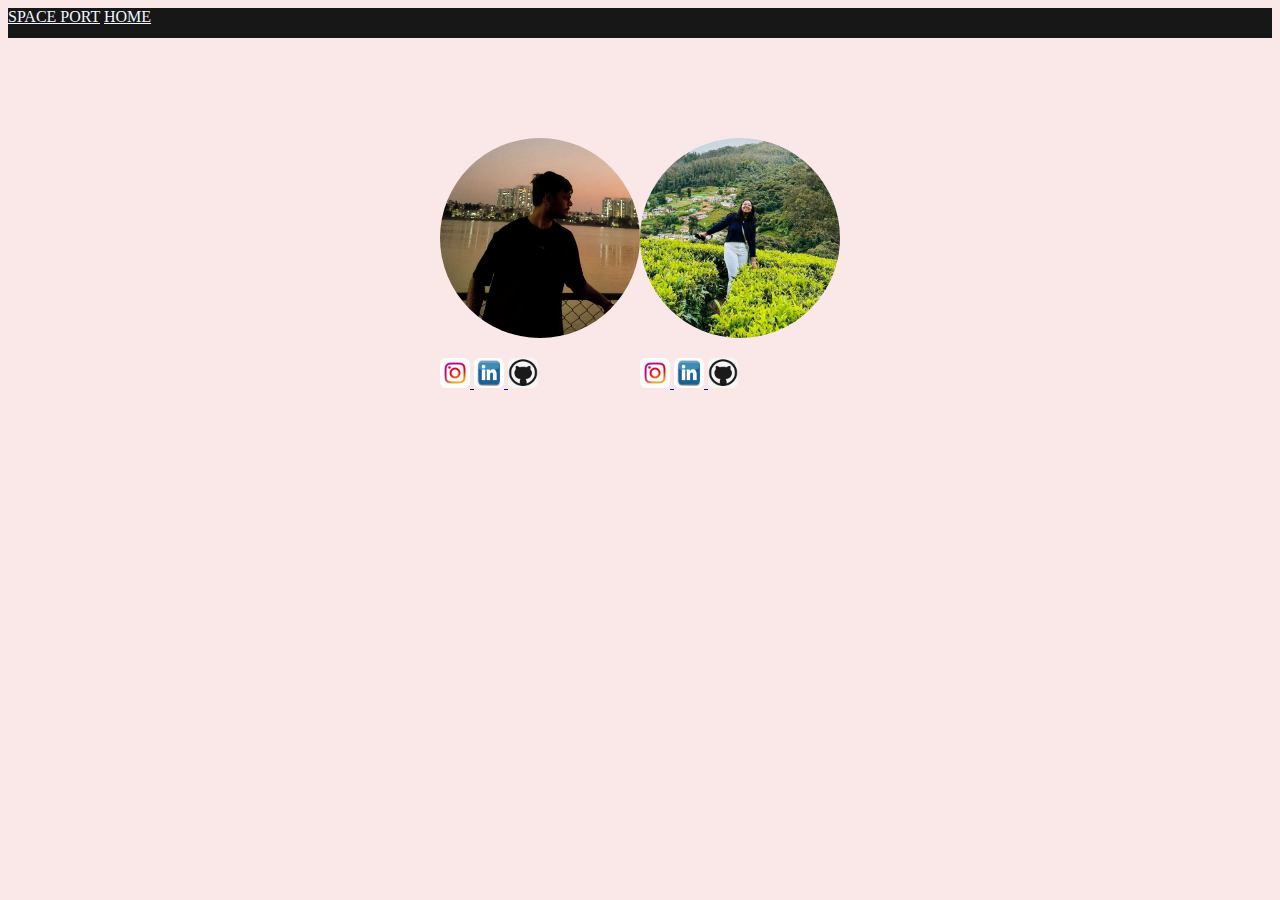
<file: about.html>
<!DOCTYPE html>
<html lang="en">
  <head>
    <meta charset="UTF-8" />
    <meta name="viewport" content="width=device-width, initial-scale=1.0" />
    <title>Document</title>
    <link rel="stylesheet" href="about.css" />
  </head>
  <body>
    <header></header>
    <div class="nav">
        <a class="navbar" href="#">SPACE PORT</a>
        <a class="navhome" aria-current="page" href="index.html">HOME</a>
    </div> </header>
    <div class="container">
      <div class="person1">
        <div class="img1"></div>
        <a href="https://www.instagram.com/devansh_aryan_/" class="image1">
          <img id="id1" src="th (16).jpeg" />
        </a>
        <a
          href="https://www.linkedin.com/in/devansh-aryan-62b37816a/ "
          class="image2"
        >
          <img id="id2" src="th (17).jpeg" />
        </a>
        <a
        href="https://github.com/devansharyan123 "
        class="image3"
      >
        <img id="id3" src="th (18).jpeg" />
      </a>
      </div>

      <div class="person2">
        <div class="img2"></div>
        <a href="https://instagram.com/hansa0217?igshid=NzZlODBkYWE4Ng==">
          <img id="id1" src="th (16).jpeg" />
        </a>
        <a
        href="https://www.linkedin.com/in/hansa-singh-1aa6432a0/ "
        class="image2"
      >
        <img id="id2" src="th (17).jpeg" />
      </a>
      <a
      href="https://github.com/HansaSingh "
      class="image3"
    >
      <img id="id3" src="th (18).jpeg" />
    </a>
      </div>
    </div>
  </body>
</html>
</file>
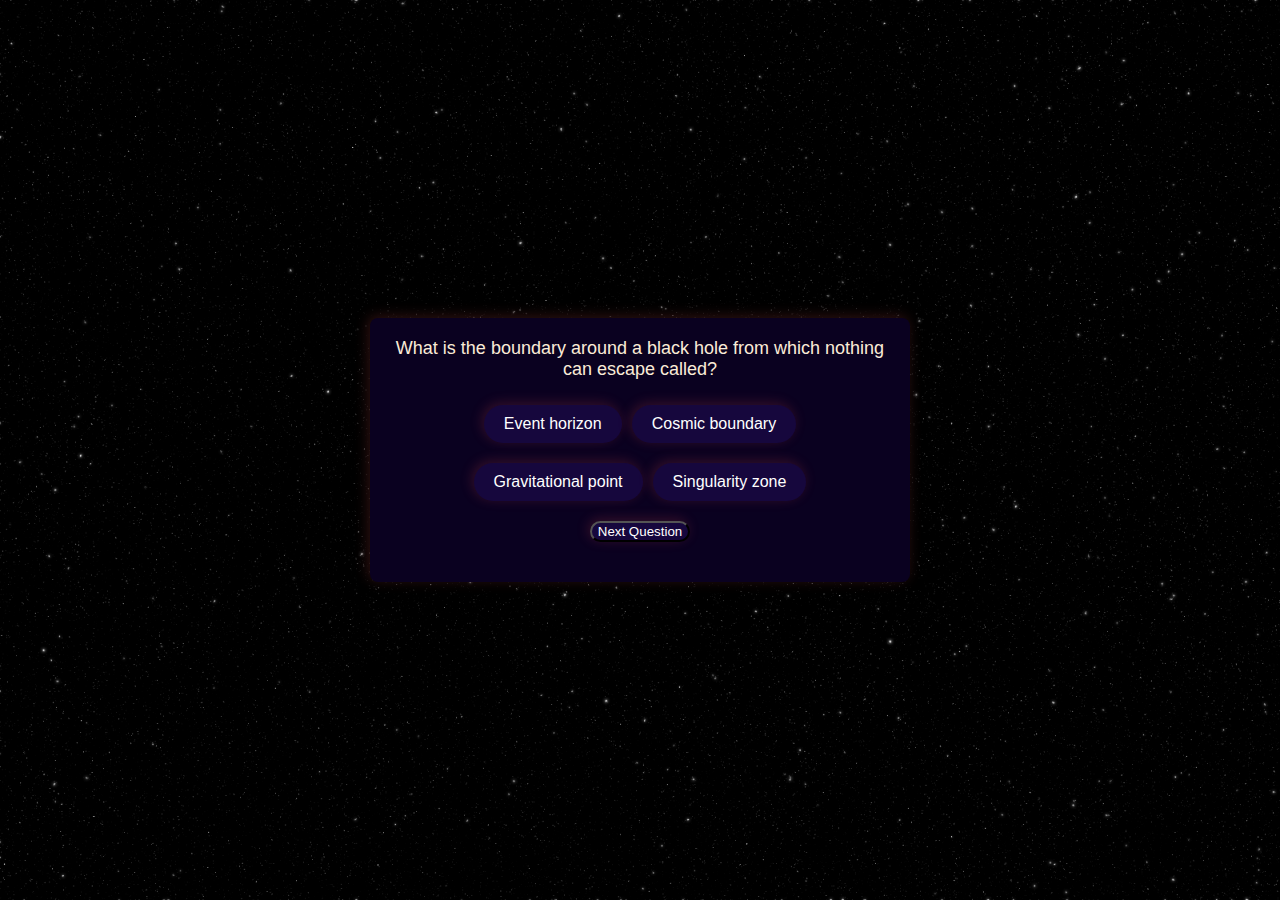
<file: black.html>
<!DOCTYPE html>
<html lang="en">
<head>
    <meta charset="UTF-8">
    <meta name="viewport" content="width=device-width, initial-scale=1.0">
    <title>Planet Quiz</title>
    <link rel="stylesheet" href="black.css">
   
</head>
<body>
    
    <div id="quiz-container">
        <div class="question" id="question"></div>
        <div class="options" id="options"></div>
        <button onclick="nextQuestion()">Next Question</button>
        <div id="result"></div>
    </div>

    <script src="black.js"></script>
       
   
</body>
</html>
</file>
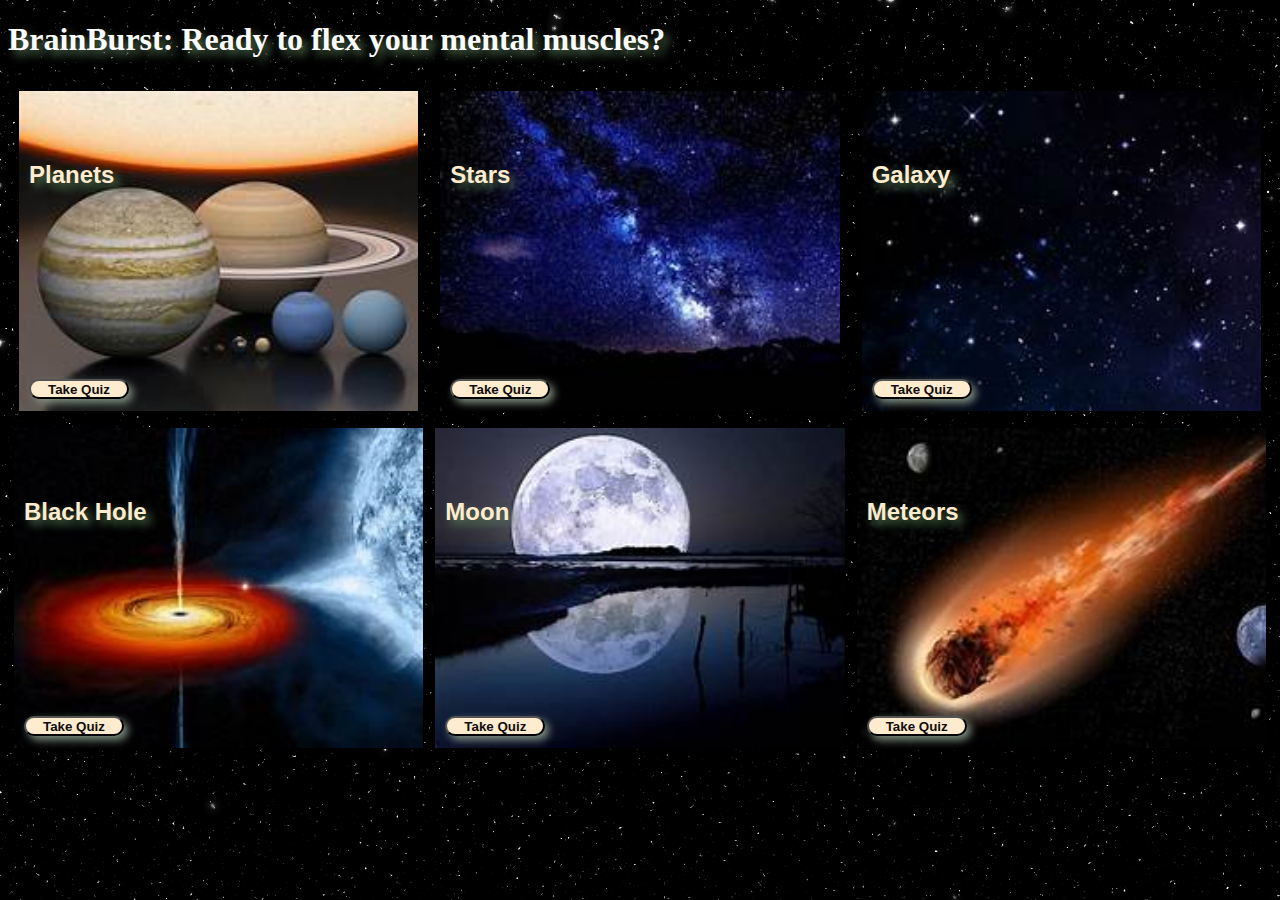
<file: brainburstmain.html>
<!DOCTYPE html>
<html lang="en">
<head>
    <meta charset="UTF-8">
    <meta name="viewport" content="width=device-width, initial-scale=1.0">
    <title>Document</title>
    <link rel="stylesheet" href="brainburstmain.css">
</head>
<body>
  
    <h1>BrainBurst: Ready to flex your mental muscles?</h1>
   
    <div class="box-row">
      <div class="box1 box">
        <h3>Planets</h3>
      <div class="img1"></div>
      <form action="planets.html">
      <button class="round" id="quiz">
       Take Quiz
      </button></form>
      </div>
      <div class="box2 box"> <h3>Stars</h3>
        <div class="img2"></div>
        <form action="stars.html">
        <button  class="round" id="quiz">Take Quiz</button>
      </div></form>
      <div class="box3 box"> <h3>Galaxy</h3>
        <div class="img3"></div>
        <form action="galaxy.html">
        <button  class="round" id="quiz">Take Quiz</button>
      </div></form>
    </div>
    <div class="box-row1">
      <div class="box4 boxo"> <h3>Black Hole</h3>
        <div class="img4"></div>
        <form action="black.html">
        <button  class="round" id="quiz">Take Quiz</button>
      </div></form>
      <div class="box5 boxo"> <h3>Moon</h3>
        <div class="img5"></div>
        <form action="moon.html">
        <button  class="round" id="quiz">Take Quiz</button>
      </div></form>
      <div class="box6 boxo"> <h3>Meteors</h3>
        <div class="img6"></div>
        <form action="meteor.html">
        <button  class="round" id="quiz">Take Quiz</button>
      </div></form>
    </div>
</body>
</html>
</file>
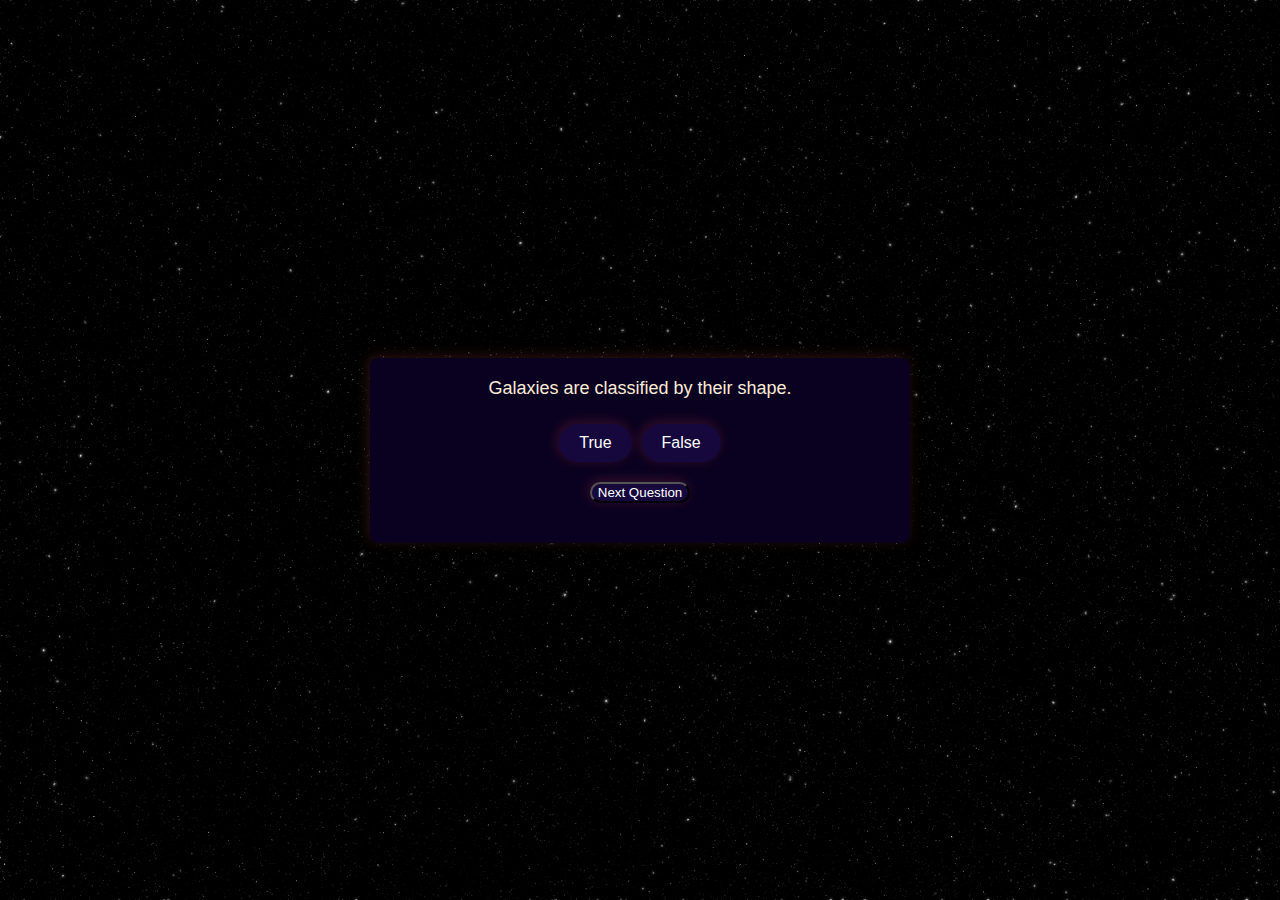
<file: galaxy.html>
<!DOCTYPE html>
<html lang="en">
<head>
    <meta charset="UTF-8">
    <meta name="viewport" content="width=device-width, initial-scale=1.0">
    <title>Planet Quiz</title>
    <link rel="stylesheet" href="galaxy.css">
   
</head>
<body>
    
    <div id="quiz-container">
        <div class="question" id="question"></div>
        <div class="options" id="options"></div>
        <button onclick="nextQuestion()">Next Question</button>
        <div id="result"></div>
    </div>

    <script src="galaxy.js"></script>
       
   
</body>
</html>
</file>
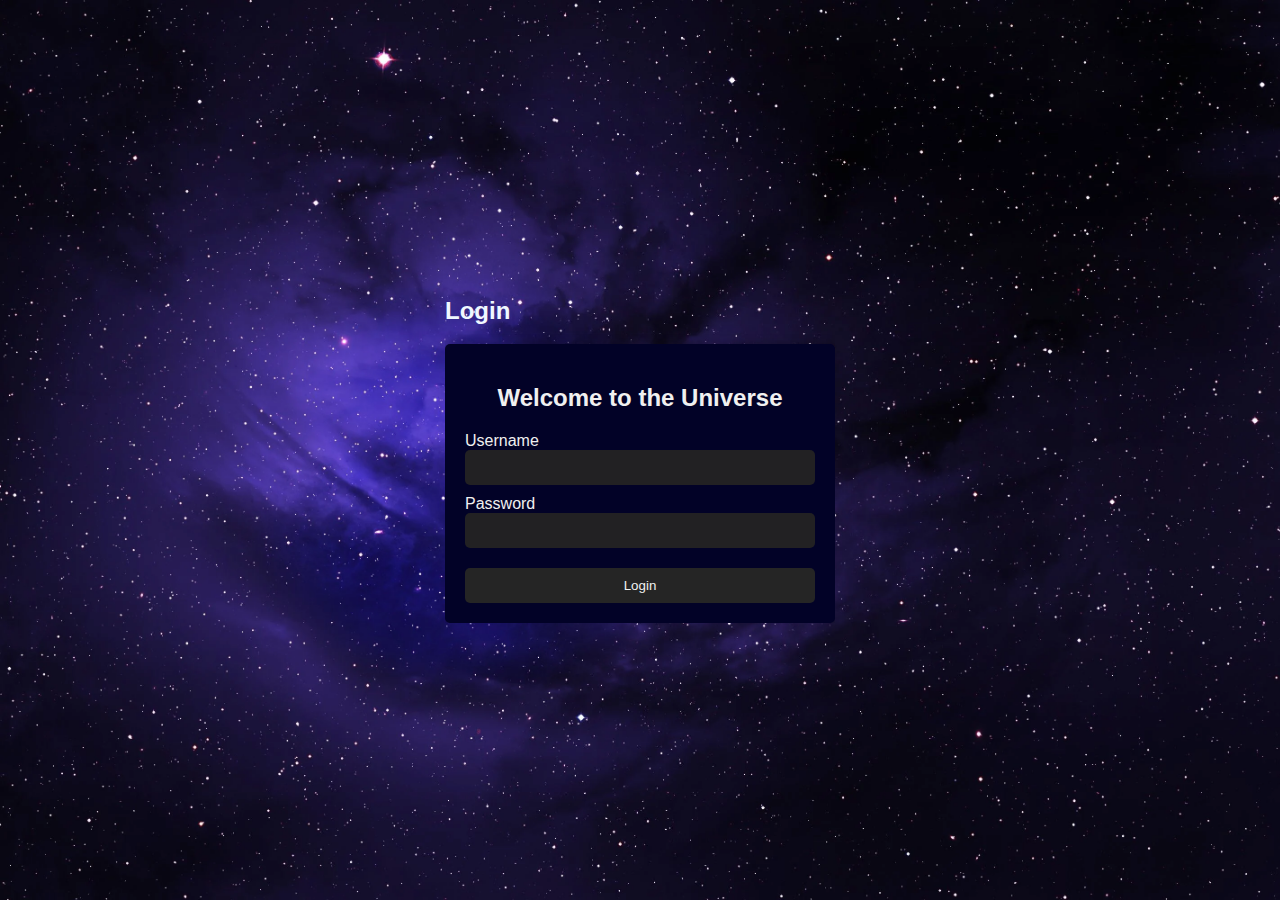
<file: login.html>
<!DOCTYPE html>
<html lang="en">
  <head>
    <meta charset="UTF-8" />
    <meta name="viewport" content="width=device-width, initial-scale=1.0" />
    <link rel="stylesheet" href="login.css" />
    <title>Universe Login</title>
  </head>
  <body>
    <div class="container">
      <h2>Login</h2>
      <div class="card">
    
        <div id="user-info" class="user-info" style="display: none"></div>

        <div class="card-title">
          <h2>Welcome to the Universe</h2>
        </div>
        <div class="card-body">
          <form id="login-form">
            <label for="username">Username</label>
            <input type="text" id="username" required />

            <label for="password">Password</label>
            <input type="password" id="password" required />

            <button type="submit">Login</button>
          </form>
        </div>
      </div>
    </div>

    <script src="login.js"></script>
  </body>
</html>
</file>
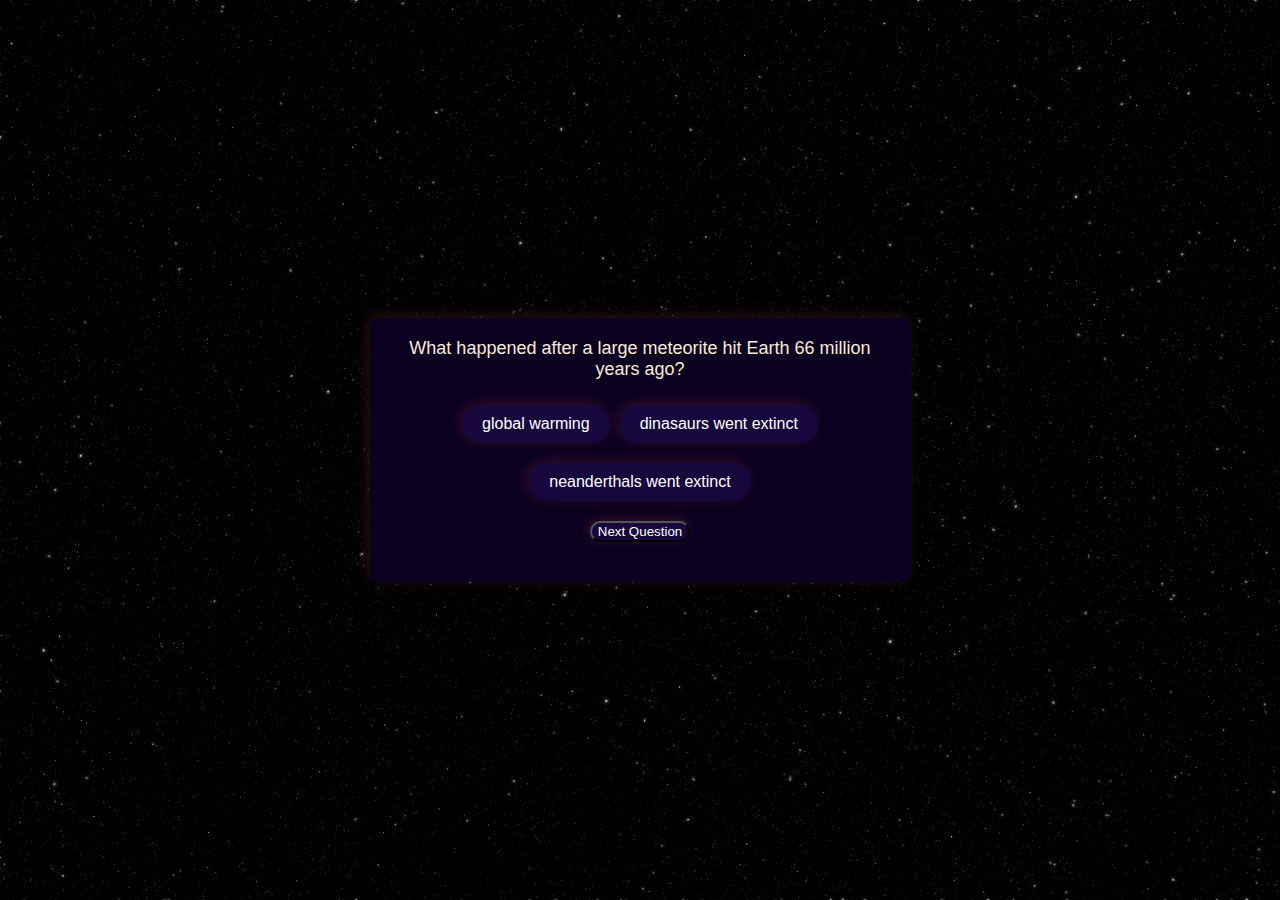
<file: meteor.html>
<!DOCTYPE html>
<html lang="en">
<head>
    <meta charset="UTF-8">
    <meta name="viewport" content="width=device-width, initial-scale=1.0">
    <title>Planet Quiz</title>
    <link rel="stylesheet" href="meteor.css">
   
</head>
<body>
    
    <div id="quiz-container">
        <div class="question" id="question"></div>
        <div class="options" id="options"></div>
        <button onclick="nextQuestion()">Next Question</button>
        <div id="result"></div>
    </div>

    <script src="meteor.js"></script>
       
   
</body>
</html>
</file>
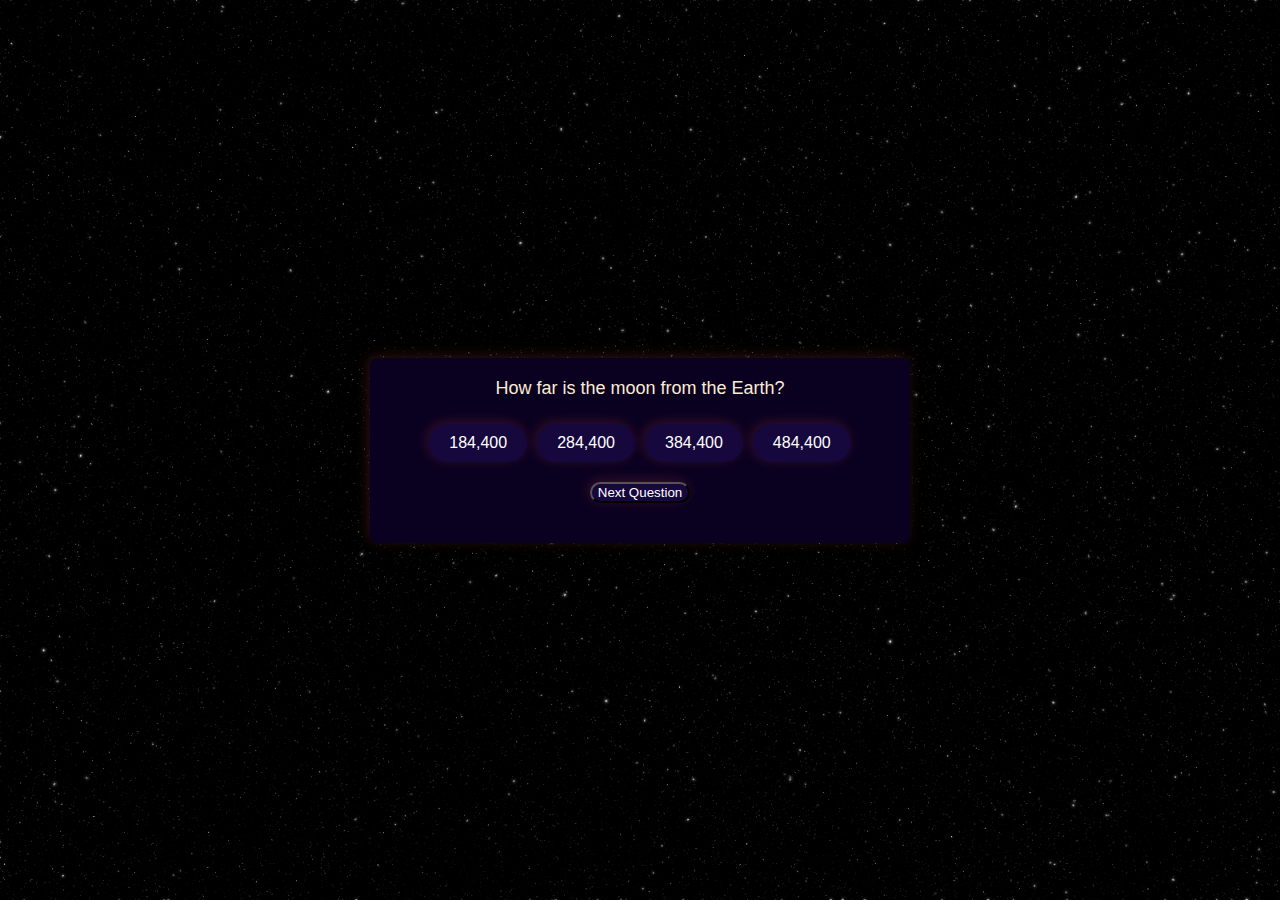
<file: moon.html>
<!DOCTYPE html>
<html lang="en">
<head>
    <meta charset="UTF-8">
    <meta name="viewport" content="width=device-width, initial-scale=1.0">
    <title>Planet Quiz</title>
    <link rel="stylesheet" href="moon.css">
   
</head>
<body>
    
    <div id="quiz-container">
        <div class="question" id="question"></div>
        <div class="options" id="options"></div>
        <button onclick="nextQuestion()">Next Question</button>
        <div id="result"></div>
    </div>

    <script src="moon.js"></script>
       
   
</body>
</html>
</file>
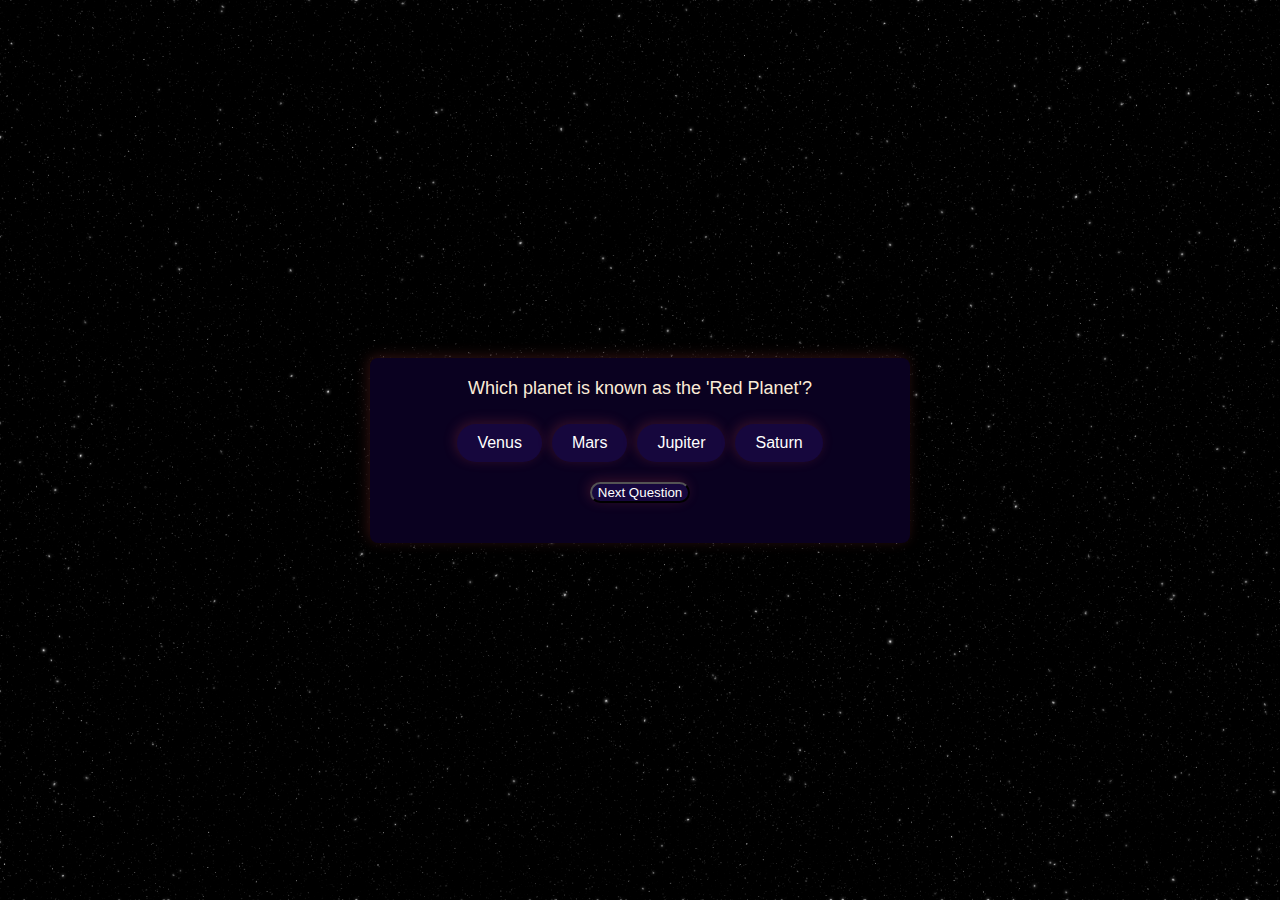
<file: planets.html>
<!DOCTYPE html>
<html lang="en">
<head>
    <meta charset="UTF-8">
    <meta name="viewport" content="width=device-width, initial-scale=1.0">
    <title>Planet Quiz</title>
    <link rel="stylesheet" href="planets.css">
   
</head>
<body>
    
    <div id="quiz-container">
        <div class="question" id="question"></div>
        <div class="options" id="options"></div>
        <button onclick="nextQuestion()">Next Question</button>
        <div id="result"></div>
    </div>

    <script src="planets.js"></script>
       
   
</body>
</html>
</file>
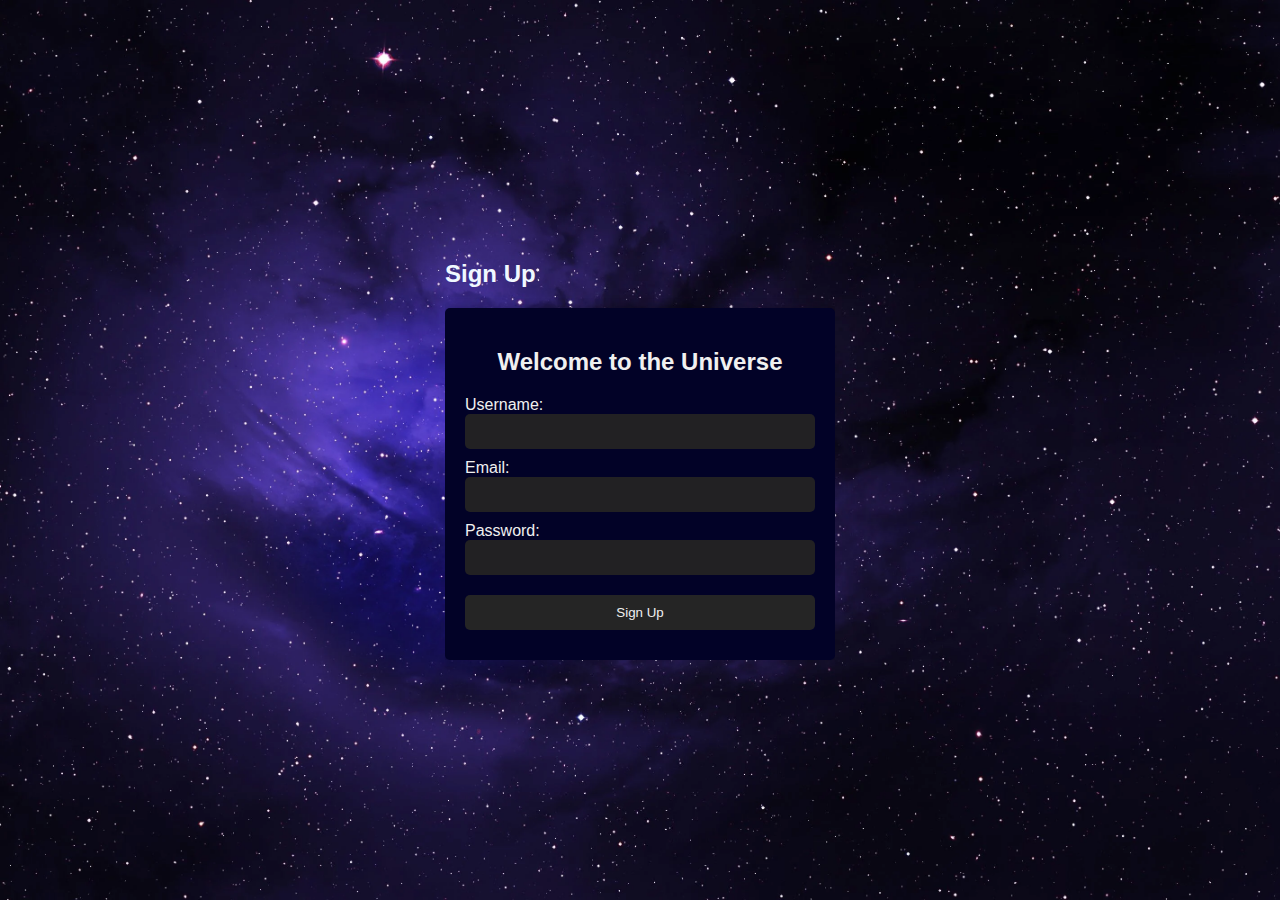
<file: signup.html>
<!DOCTYPE html>
<html lang="en">
<head>
    <meta charset="UTF-8">
    <meta name="viewport" content="width=device-width, initial-scale=1.0">
    <title>Sign Up</title>
    <link rel="stylesheet" href="signup.css">
    
      
</head>
<body>
    
    <div class="container">
        <h2>Sign Up</h2>
        <div class="card">
            <div class="card-title">
                <h2>Welcome to the Universe</h2>
            </div>
            <div class="card-body">
        <form id="signupForm">
            <label for="username">Username:</label>
            <input type="text" id="username" name="username" required>

            <label for="email">Email:</label>
            <input type="email" id="email" name="email" required>

            <label for="password">Password:</label>
            <input type="password" id="password" name="password" required>

            <button type="submit">Sign Up</button>
        </form>
    </div>
        <div class="warning" id="warning"></div>
    </div>

    <script src="signup.js"></script>
</body>
</html>
</file>
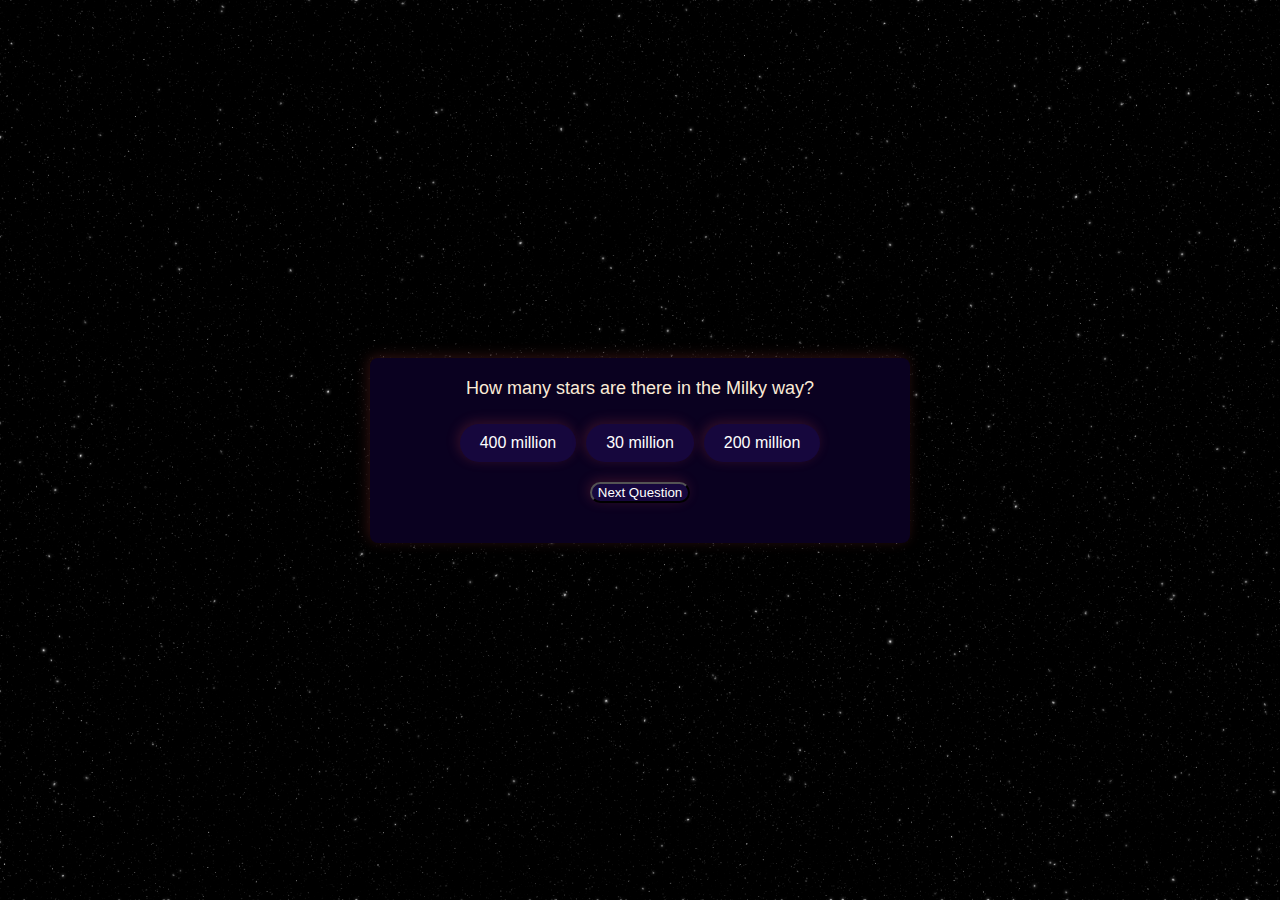
<file: stars.html>
<!DOCTYPE html>
<html lang="en">
<head>
    <meta charset="UTF-8">
    <meta name="viewport" content="width=device-width, initial-scale=1.0">
    <title>Planet Quiz</title>
    <link rel="stylesheet" href="stars.css">
   
</head>
<body>
    
    <div id="quiz-container">
        <div class="question" id="question"></div>
        <div class="options" id="options"></div>
        <button onclick="nextQuestion()">Next Question</button>
        <div id="result"></div>
    </div>

    <script src="stars.js"></script>
       
   
</body>
</html>
</file>
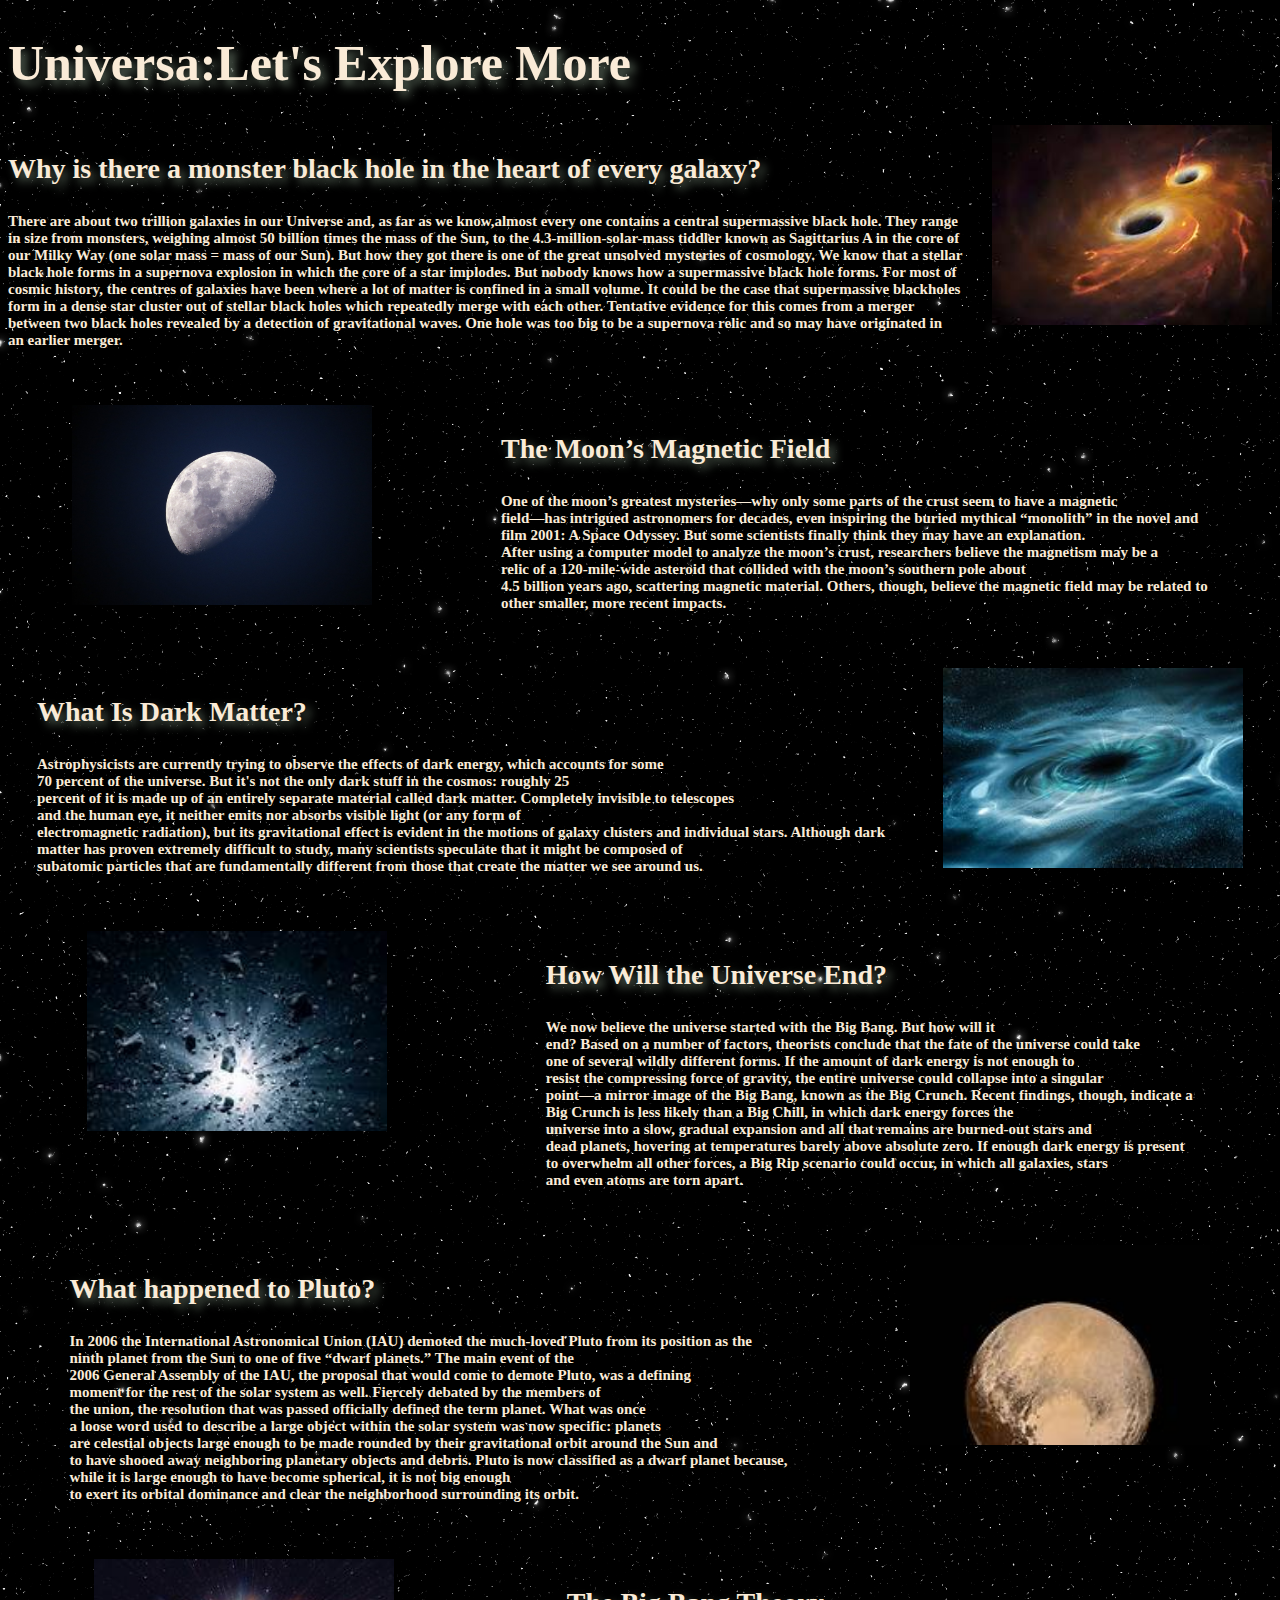
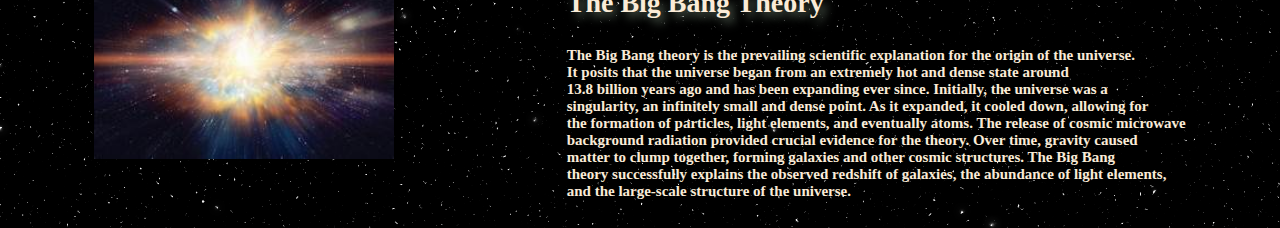
<file: universa.html>
<!DOCTYPE html>
<html lang="en">
<head>
    <meta charset="UTF-8">
    <meta name="viewport" content="width=device-width, initial-scale=1.0">
    <title>Document</title>
    <link rel="stylesheet" href="universa.css">
</head>
<body>
    
    <h1>Universa:Let's Explore More</h1>

   
        <div class="fact1">
          
            <div class="news1">
<h3>Why is there a monster black hole in the heart of every galaxy?
</h3>
<h4>There are about two trillion galaxies in our Universe and, as far as we know,almost every one contains a central supermassive black hole. They range<br>  in size from monsters, weighing almost  50 billion times the mass of the Sun,  to the 4.3-million-solar-mass tiddler known as Sagittarius A in the core of<br>  our Milky Way (one solar mass = mass of our Sun). But how they got there is one of the great unsolved mysteries of cosmology.

    We know that a stellar <br> black hole forms in a supernova explosion in which the core  of a star implodes. But nobody knows how a supermassive black hole forms.
    
     For most of <br> cosmic history, the centres of galaxies have been where a lot of matter is confined in a small volume. It could be the case that supermassive blackholes <br> form in a dense star cluster out of stellar black holes which repeatedly merge with each other.
    
    Tentative evidence for this comes from a merger<br >between  two black holes revealed by  a detection of gravitational waves. One hole was too big to be a supernova  relic and so may have originated in an earlier merger.</h4>
            </div>
            <div class="img1" ></div>
        </div>
        <br>
        <br>
        <div class="fact2">
            <div class="img2"></div>
            <div class="news2">
<h3>The Moon’s Magnetic Field
</h3>
<h4>One of the moon’s greatest mysteries—why only some parts of the crust seem to have a magnetic<br> field—has intrigued astronomers for decades, even inspiring the buried mythical “monolith” in the novel and<br> film 2001: A Space Odyssey. But some scientists finally think they may have an explanation.<br> After using a computer model to analyze the moon’s crust, researchers believe the magnetism may be a <br>relic of a 120-mile-wide asteroid that collided with the moon’s southern pole about<br> 4.5 billion years ago, scattering magnetic material. Others, though, believe the magnetic field may be related to<br> other smaller, more recent impacts.</h4>
            </div>
           
        </div>
        <br>
        <br>
        <div class="fact3">
          
            <div class="news3">
<h3>What Is Dark Matter?</h3>
<h4>Astrophysicists are currently trying to observe the effects of dark energy, which accounts for some <br>70 percent of the universe. But it's not the only dark stuff in the cosmos: roughly 25<br> percent of it is made up of an entirely separate material called dark matter. Completely invisible to telescopes<br> and the human eye, it neither emits nor absorbs visible light (or any form of<br> electromagnetic radiation), but its gravitational effect is evident in the motions of galaxy clusters and individual stars. Although dark <br>matter has proven extremely difficult to study, many scientists speculate that it might be composed of <br>subatomic particles that are fundamentally different from those that create the matter we see around us.</h4>
</div>
<div class="img3"></div>
            
           
        </div>
        <br> <br>
        <div class="fact4">
            <div class="img4"></div>
            <div class="news4">
<h3>How Will the Universe End?</h3>
<h4>We now believe the universe started with the Big Bang. But how will it <br> end? Based on a number of factors, theorists conclude that the fate of the universe could take <br> one of several wildly different forms. If the amount of dark energy is not enough to  <br>resist the compressing force of gravity, the entire universe could collapse into a singular <br> point—a mirror image of the Big Bang, known as the Big Crunch. Recent findings, though, indicate a  <br>Big Crunch is less likely than a Big Chill, in which dark energy forces the <br> universe into a slow, gradual expansion and all that remains are burned-out stars and <br> dead planets, hovering at temperatures barely above absolute zero. If enough dark energy is present  <br>to overwhelm all other forces, a Big Rip scenario could occur, in which all galaxies, stars  <br>and even atoms are torn apart.</h4>
            </div>
           
        </div>
        <br> <br>

        <div class="fact5">
           
            <div class="news5">
<h3>What happened to Pluto?</h3>
<h4> In 2006 the International Astronomical Union (IAU) demoted the much-loved Pluto from its position as the<br> ninth planet from the Sun to one of five “dwarf planets.”
     The main event of the <br>2006 General Assembly of the IAU, the proposal that would come to demote Pluto, was a defining<br> moment for the rest of the solar system as well. Fiercely debated by the members of <br>the union, the resolution that was passed officially defined the term planet. What was once<br> a loose word used to describe a large object within the solar system was now specific: planets <br>are celestial objects large enough to be made rounded by their gravitational orbit around the Sun and<br> to have shooed away neighboring planetary objects and debris. Pluto is now classified as a dwarf planet because,<br> while it is large enough to have become spherical, it is not big enough<br> to exert its orbital dominance and clear the neighborhood surrounding its orbit.</h4>
            </div>
            <div class="img5"></div>
        </div>
        <br><br>
        <div class="fact6">
            <div class="img6"></div>
            <div class="news6">
<h3>The Big Bang Theory</h3>
<h4>The Big Bang theory is the prevailing scientific explanation for the origin of the universe.<br> It posits that the universe began from an extremely hot and dense state around<br> 13.8 billion years ago and has been expanding ever since. Initially, the universe was a <br>singularity, an infinitely small and dense point. As it expanded, it cooled down, allowing for<br> the formation of particles, light elements, and eventually atoms. The release of cosmic microwave<br> background radiation provided crucial evidence for the theory. Over time, gravity caused <br>matter to clump together, forming galaxies and other cosmic structures. The Big Bang<br> theory successfully explains the observed redshift of galaxies, the abundance of light elements,<br> and the large-scale structure of the universe.</h4>
            </div>
           
        </div>
</body>
</html>
</file>
<file: about.css>
body{
    background-color: #fae8e8;
}
.nav{
    background-color: hsl(0, 0%, 9%);
    width: 100%;
  height: 30px;
margin: 0;
padding: 0;
}
.navbar{
    color: aliceblue;
}
.navhome{
    color: aliceblue;
}
.img1{
    background-image: url("WhatsApp\ Image\ 2023-12-14\ at\ 03.32.57_302739ec.jpg");
    border-radius: 50%;
    height: 200px;
    width: 200px;
    background-size:cover;
    
}
.img2{
    background-image: url("WhatsApp\ Image\ 2023-12-14\ at\ 02.51.35_00e85163.jpg");
    border-radius: 50%;
    height: 200px;
    width: 200px;
    background-size:cover;
    
}
.container{
    display: flex;
    
    align-items: center;
    justify-content: center;
    padding:100px;
}
.image1{
    color: #000;
}
.image1:hover{
    color:rgb(75, 72, 72);
}
#id1{
    height: 30px;
    width: 30px;
    border-radius: 20%;
}
#id2{
    height: 30px;
    width: 30px;
    border-radius: 20%;
}
#id3{
    height: 30px;
    width: 30px;
    border-radius: 20%;
}
.person1 img{
    margin-top: 20px;
    
}
.person2 img{
    margin-top: 20px;
}
</file>
<file: black.css>
body {
    font-family: 'Arial', sans-serif;
    margin: 0;
    padding: 0;
    display: flex;
    align-items: center;
    justify-content: center;
    min-height: 100vh;
    background-image: url(2137189.png);
    background-size: cover;
}

#quiz-container {
    background-color: rgb(10, 1, 32);
   
 
    border-radius: 8px;
    box-shadow: -2px -2px 13px rgba(237, 85, 85, 0.2);
    padding: 20px;
    max-width: 500px;
    width: 100%;
    text-align: center;
    color: antiquewhite;
}

.question {
    font-size: 18px;
    margin-bottom: 10px;
}

.options button {
    margin: 5px;
    padding: 10px 20px;
    font-size: 16px;
    cursor: pointer;
    border: none;
    border-radius: 4px;
    background-color: rgb(22, 7, 61);
    box-shadow: -2px -2px 13px rgba(237, 85, 85, 0.2);
    color: #fff;
}

.options button:hover {
    background-color: #010c18;
}

#result {
    font-size: 20px;
    font-weight: bold;
    margin-top: 20px;
}
#quiz-container button{
border-radius:20px ;
margin-top :15px ;
background-color: rgb(22, 7, 61);
    box-shadow: -2px -2px 13px rgba(237, 85, 85, 0.2);
    color: #fff;
}
</file>
<file: brainburstmain.css>
body{
  background-image: url(2137189.png);
  color: hsl(0, 50%, 99%);
  text-shadow: 5px 5px 10px #5a7e5a;
}
.box-row {
    display: flex;
    justify-content: space-around;
   }
   
   .box {
    width: 400px;
    height: 300px;
    margin: 10px;
    padding: 10px;
   
    line-height: 100px;
    border: 1px solid black;
   }
  .box-row{
    display: flex;
    justify-content: space-evenly;
  }
  h3{
    font-family: Arial, sans-serif;
    color: blanchedalmond;
font-size: x-large;
  }
   .box1 {
    background-image: url("th\ \(5\).jpeg");
    background-size: cover;
    
    
   }
   
   .box2 {
    background-image: url("th\ \(6\).jpeg");
    background-size: cover;
   }
   
   .box3 {
    background-image: url("th\ \(7\).jpeg");
    background-size: cover;
   }
   .box-row1{
    display: flex;
    justify-content: space-evenly;
  }
   
   .boxo{ width: 400px;
    height: 300px;
    margin: 5px;
    padding: 10px;
   
    line-height: 100px;
    border: 1px solid black;
    
}

    .box4 {
      background-image: url("th\ \(8\).jpeg");
      background-size: cover;
       }
       
       .box5 {
        background-image: url("th\ \(9\).jpeg");
        background-size: cover;
       }
       
       .box6 {
        background-image: url("th\ \(10\).jpeg");
        background-size: cover;
       }
   #quiz{
    background-color:blanchedalmond;
    color:rgb(15, 14, 14);
    font-family: Arial, Helvetica, sans-serif;
    font-weight: bold;
    margin-top: 130px;
  
   }
   .round{
    border-radius: 20px;
    height: 20px;
    width: 100px;
    text-align: center;
    box-shadow: 4px 4px 8px #829282;
   }
</file>
<file: galaxy.css>
body {
    font-family: 'Arial', sans-serif;
    margin: 0;
    padding: 0;
    display: flex;
    align-items: center;
    justify-content: center;
    min-height: 100vh;
    background-image: url(2137189.png);
    background-size: cover;
}

#quiz-container {
    background-color: rgb(10, 1, 32);
   
 
    border-radius: 8px;
    box-shadow: -2px -2px 13px rgba(237, 85, 85, 0.2);
    padding: 20px;
    max-width: 500px;
    width: 100%;
    text-align: center;
    color: antiquewhite;
}

.question {
    font-size: 18px;
    margin-bottom: 10px;
}

.options button {
    margin: 5px;
    padding: 10px 20px;
    font-size: 16px;
    cursor: pointer;
    border: none;
    border-radius: 4px;
    background-color: rgb(22, 7, 61);
    box-shadow: -2px -2px 13px rgba(237, 85, 85, 0.2);
    color: #fff;
}

.options button:hover {
    background-color: #010c18;
}

#result {
    font-size: 20px;
    font-weight: bold;
    margin-top: 20px;
}
#quiz-container button{
border-radius:20px ;
margin-top :15px ;
background-color: rgb(22, 7, 61);
    box-shadow: -2px -2px 13px rgba(237, 85, 85, 0.2);
    color: #fff;
}
</file>
<file: login.css>
body {
  font-family: Arial, sans-serif;
  background-image: url("15R0zW.webp");
  background-size: cover;
  background-color: #020227;
  margin: 0;
  padding: 0;
  display: flex;
  justify-content: center;
  align-items: center;
  height: 100vh;
}

.container {
  color: aliceblue;
  position: relative;
  overflow: hidden;
}

.card {
  background-color: #020227;
  background-size: cover;
  width: 350px;
  border-radius: 5px;
  box-shadow: 0 0 10px rgba(0, 0, 0, 0.3);
  padding: 20px;
}

.card-title {
  text-align: center;
  color: #f0f0f0;
}

.card-body {
  color: #f0f0f0;
  margin-top: 20px;
}

form {
  display: flex;
  flex-direction: column;
}

input {
  margin-bottom: 10px;
  padding: 10px;
  border: none;
  border-radius: 5px;
  color: #f0f0f0;
  background-color: #222123;
}

button {
  margin-top: 10px;
  padding: 10px;
  border: none;
  border-radius: 5px;
  color: #f0f0f0;
  background-color: #252525;
  cursor: pointer;
}

button:hover {
  background-color: #8a8a8a;
}
</file>
<file: meteor.css>
body {
    font-family: 'Arial', sans-serif;
    margin: 0;
    padding: 0;
    display: flex;
    align-items: center;
    justify-content: center;
    min-height: 100vh;
    background-image: url(2137189.png);
    background-size: cover;
}

#quiz-container {
    background-color: rgb(10, 1, 32);
   
 
    border-radius: 8px;
    box-shadow: -2px -2px 13px rgba(237, 85, 85, 0.2);
    padding: 20px;
    max-width: 500px;
    width: 100%;
    text-align: center;
    color: antiquewhite;
}

.question {
    font-size: 18px;
    margin-bottom: 10px;
}

.options button {
    margin: 5px;
    padding: 10px 20px;
    font-size: 16px;
    cursor: pointer;
    border: none;
    border-radius: 4px;
    background-color: rgb(22, 7, 61);
    box-shadow: -2px -2px 13px rgba(237, 85, 85, 0.2);
    color: #fff;
}

.options button:hover {
    background-color: #010c18;
}

#result {
    font-size: 20px;
    font-weight: bold;
    margin-top: 20px;
}
#quiz-container button{
border-radius:20px ;
margin-top :15px ;
background-color: rgb(22, 7, 61);
    box-shadow: -2px -2px 13px rgba(237, 85, 85, 0.2);
    color: #fff;
}
</file>
<file: moon.css>
body {
    font-family: 'Arial', sans-serif;
    margin: 0;
    padding: 0;
    display: flex;
    align-items: center;
    justify-content: center;
    min-height: 100vh;
    background-image: url(2137189.png);
    background-size: cover;
}

#quiz-container {
    background-color: rgb(10, 1, 32);
   
 
    border-radius: 8px;
    box-shadow: -2px -2px 13px rgba(237, 85, 85, 0.2);
    padding: 20px;
    max-width: 500px;
    width: 100%;
    text-align: center;
    color: antiquewhite;
}

.question {
    font-size: 18px;
    margin-bottom: 10px;
}

.options button {
    margin: 5px;
    padding: 10px 20px;
    font-size: 16px;
    cursor: pointer;
    border: none;
    border-radius: 4px;
    background-color: rgb(22, 7, 61);
    box-shadow: -2px -2px 13px rgba(237, 85, 85, 0.2);
    color: #fff;
}

.options button:hover {
    background-color: #010c18;
}

#result {
    font-size: 20px;
    font-weight: bold;
    margin-top: 20px;
}
#quiz-container button{
border-radius:20px ;
margin-top :15px ;
background-color: rgb(22, 7, 61);
    box-shadow: -2px -2px 13px rgba(237, 85, 85, 0.2);
    color: #fff;
}
</file>
<file: planets.css>
body {
    font-family: 'Arial', sans-serif;
    margin: 0;
    padding: 0;
    display: flex;
    align-items: center;
    justify-content: center;
    min-height: 100vh;
    background-image: url(2137189.png);
    background-size: cover;
}

#quiz-container {
    background-color: rgb(10, 1, 32);
   
 
    border-radius: 8px;
    box-shadow: -2px -2px 13px rgba(237, 85, 85, 0.2);
    padding: 20px;
    max-width: 500px;
    width: 100%;
    text-align: center;
    color: antiquewhite;
}

.question {
    font-size: 18px;
    margin-bottom: 10px;
}

.options button {
    margin: 5px;
    padding: 10px 20px;
    font-size: 16px;
    cursor: pointer;
    border: none;
    border-radius: 4px;
    background-color: rgb(22, 7, 61);
    box-shadow: -2px -2px 13px rgba(237, 85, 85, 0.2);
    color: #fff;
}

.options button:hover {
    background-color: #010c18;
}

#result {
    font-size: 20px;
    font-weight: bold;
    margin-top: 20px;
}
#quiz-container button{
border-radius:20px ;
margin-top :15px ;
background-color: rgb(22, 7, 61);
    box-shadow: -2px -2px 13px rgba(237, 85, 85, 0.2);
    color: #fff;
}
</file>
<file: signup.css>
body {
    font-family: Arial, sans-serif;
    background-image: url("15R0zW.webp");
    background-size: cover;
   background-color: #020227;
    margin: 0;
    padding: 0;
    display: flex;
    justify-content: center;
    align-items: center;
    height: 100vh;
}

.container {
    color: aliceblue;
    position: relative;
    overflow: hidden;
}
.warning {
    color: red;
    margin-top: 10px;
}
.card {
    background-color: #020227;
    background-size: cover;
    width: 350px;
    border-radius: 5px;
    box-shadow: 0 0 10px rgba(0, 0, 0, 0.3);
    padding: 20px;
}

.card-title {
    text-align: center;
    color: #f0f0f0;
}
.card-body {
    color: #f0f0f0;
    margin-top: 20px;
}

form {
    display: flex;
    flex-direction: column;
}
input {
    margin-bottom: 10px;
    padding: 10px;
    border: none;
    border-radius: 5px;
    color: #f0f0f0;
    background-color: #222123;
}

button {
    margin-top: 10px;
    padding: 10px;
    border: none;
    border-radius: 5px;
    color: #f0f0f0;
    background-color: #252525;
    cursor: pointer;
}

button:hover {
    background-color: #8a8a8a;
}
</file>
<file: stars.css>
body {
    font-family: 'Arial', sans-serif;
    margin: 0;
    padding: 0;
    display: flex;
    align-items: center;
    justify-content: center;
    min-height: 100vh;
    background-image: url(2137189.png);
    background-size: cover;
}

#quiz-container {
    background-color: rgb(10, 1, 32);
   
 
    border-radius: 8px;
    box-shadow: -2px -2px 13px rgba(237, 85, 85, 0.2);
    padding: 20px;
    max-width: 500px;
    width: 100%;
    text-align: center;
    color: antiquewhite;
}

.question {
    font-size: 18px;
    margin-bottom: 10px;
}

.options button {
    margin: 5px;
    padding: 10px 20px;
    font-size: 16px;
    cursor: pointer;
    border: none;
    border-radius: 4px;
    background-color: rgb(22, 7, 61);
    box-shadow: -2px -2px 13px rgba(237, 85, 85, 0.2);
    color: #fff;
}

.options button:hover {
    background-color: #010c18;
}

#result {
    font-size: 20px;
    font-weight: bold;
    margin-top: 20px;
}
#quiz-container button{
border-radius:20px ;
margin-top :15px ;
background-color: rgb(22, 7, 61);
    box-shadow: -2px -2px 13px rgba(237, 85, 85, 0.2);
    color: #fff;
}
</file>
<file: universa.css>
body{
    background-image: url(2137189.png);

}
.img1{
    background-image:url(th\ \(11\).jpeg) ;
    height: 200px;
    width: 300px;
    background-size: cover;
}
.fact1{
    display: flex;
   justify-content: space-around;
}
h1{
    font-size: 50px;
    font-weight: bolder;
    color: antiquewhite;
    text-shadow: 5px 5px 10px rgb(90, 104, 90);
}
h4{
    font-size:15px;
    color: antiquewhite;
}
h3{
    text-shadow: 5px 5px 10px rgb(90, 104, 90);
    font-size: 28px;
    font-weight: bold;
   color: antiquewhite; 
}
.img2{
    background-image:url(moon-1527501_1920.jpg) ;
    height: 200px;
    width: 300px;
    background-size: cover;
}
.fact2{
    display: flex;
   justify-content:space-around;
}
.img3{
    background-image:url(th\ \(12\).jpeg) ;
    height: 200px;
    width: 300px;
    background-size: cover;
}
.fact3{
    display: flex;
    justify-content:space-around;
}
.img4{
    background-image:url(th\ \(13\).jpeg) ;
    height: 200px;
    width: 300px;
    background-size: cover;
}
.fact4{
    display: flex;
   justify-content:space-around;
}
.img5{
    background-image:url(th\ \(14\).jpeg) ;
    height: 200px;
    width: 300px;
    background-size: cover;
}
.fact5{
    display: flex;
   justify-content:space-around;
}
.img6{
    background-image:url(th\ \(15\).jpeg) ;
    height: 200px;
    width: 300px;
    background-size: cover;
}
.fact6{
    display: flex;
   justify-content:space-around;
}
</file>
